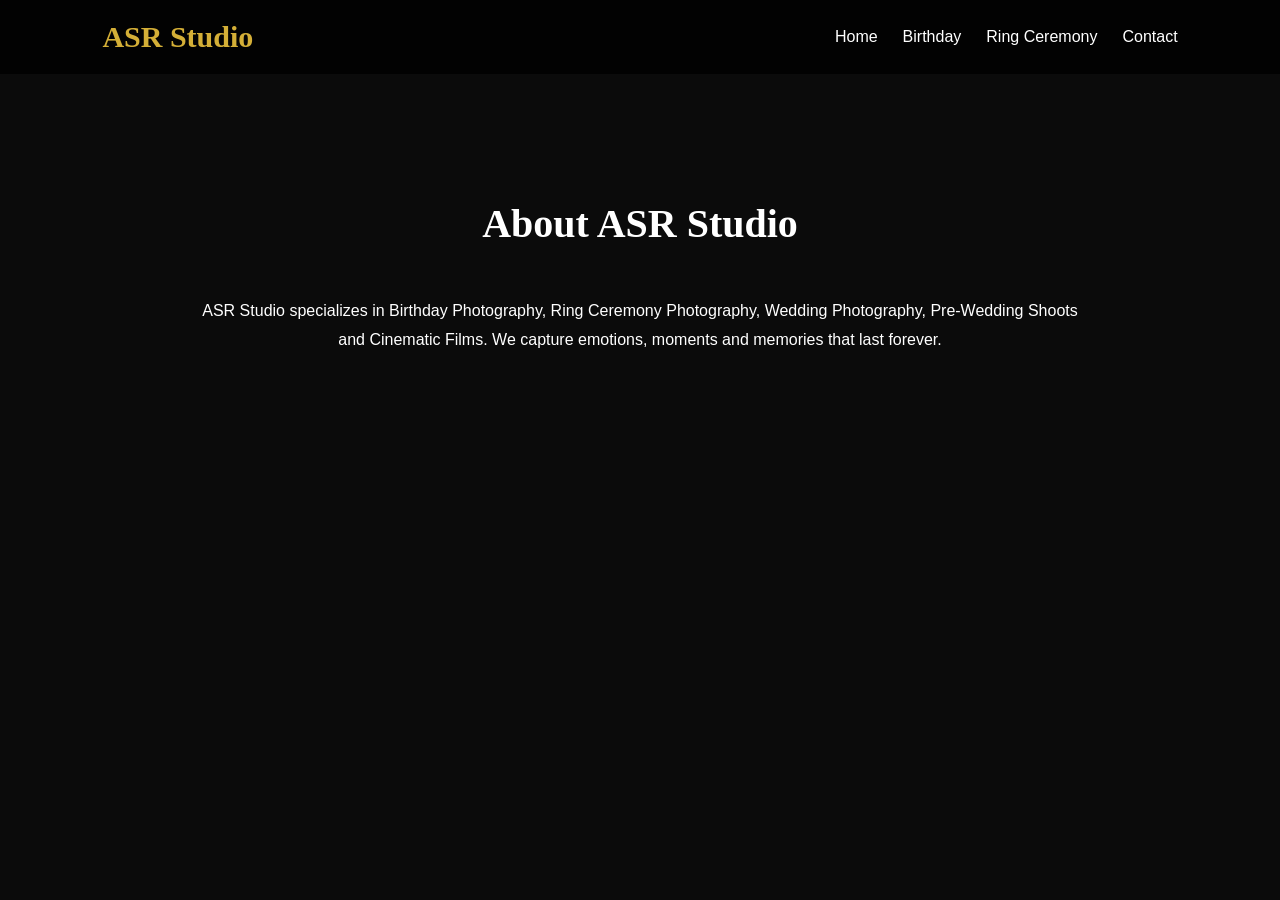
<file: about.html>
<!-- About Page -->
 <!DOCTYPE html>
<html>
<head>
<title>About Us | ASR Studio</title>
<link rel="stylesheet" href="assets/css/style.css">
</head>
<body>

<header class="header">
<div class="logo">ASR Studio</div>
<nav>
<ul>
<li><a href="index.html">Home</a></li>
<li><a href="birthday.html">Birthday</a></li>
<li><a href="ring-ceremony.html">Ring Ceremony</a></li>
<li><a href="contact.html">Contact</a></li>
</ul>
</nav>
</header>

<section class="services" style="margin-top:100px">

<h2>About ASR Studio</h2>

<p style="max-width:900px;margin:auto;text-align:center;line-height:1.8">
ASR Studio specializes in Birthday Photography,
Ring Ceremony Photography, Wedding Photography,
Pre-Wedding Shoots and Cinematic Films.
We capture emotions, moments and memories that last forever.
</p>

</section>

</body>
</html>
</file>
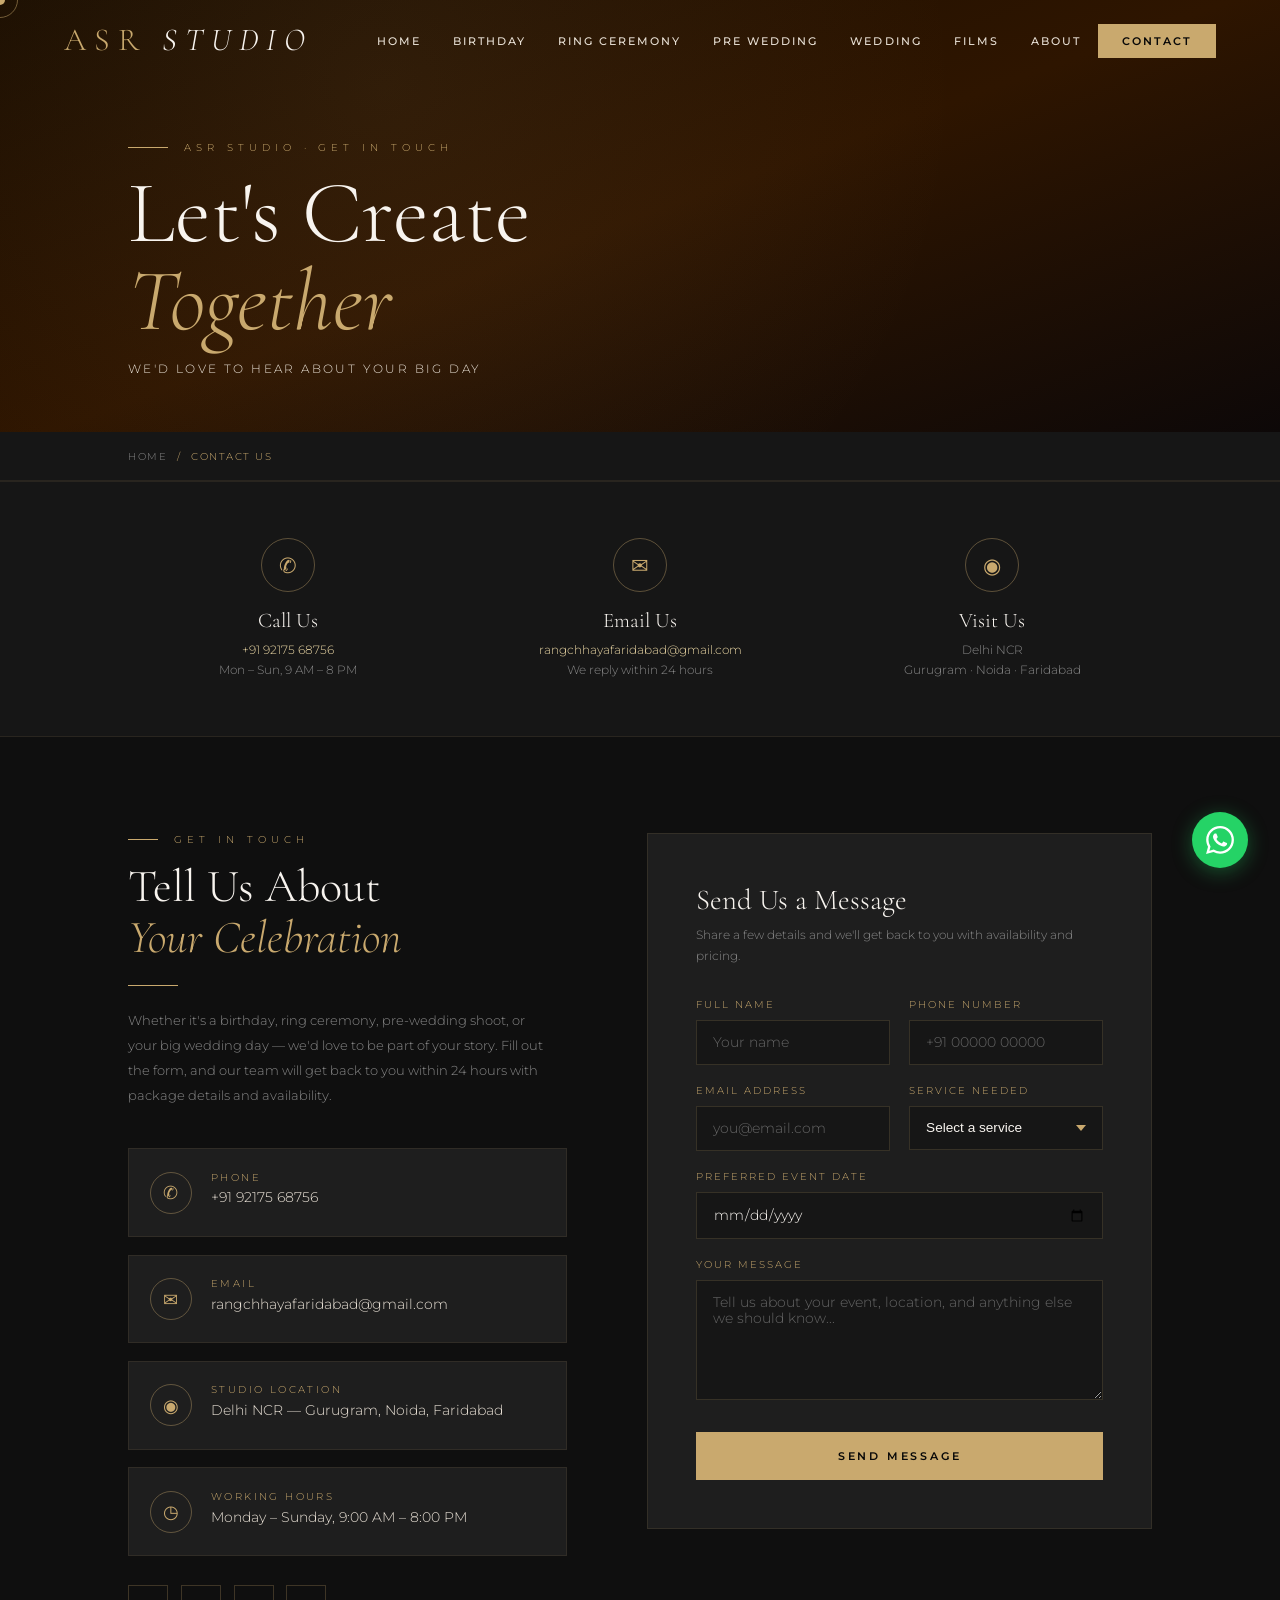
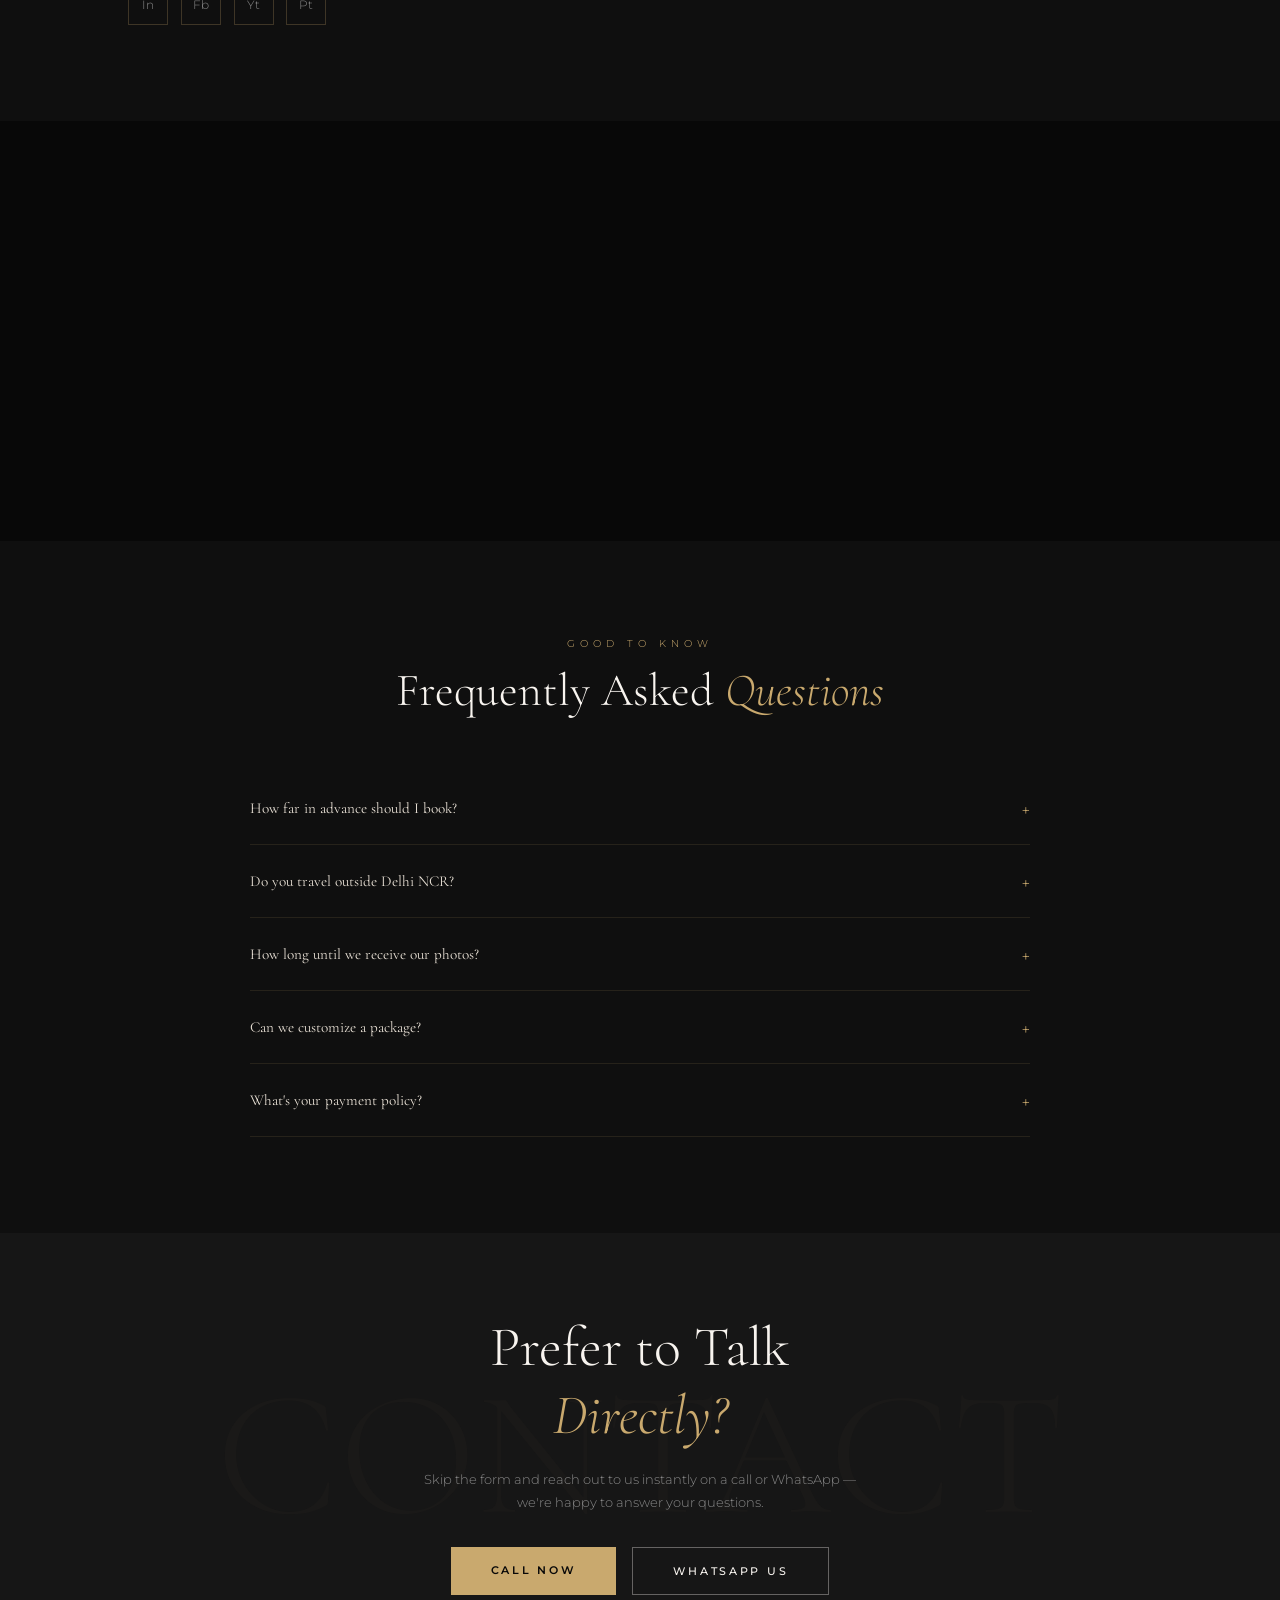
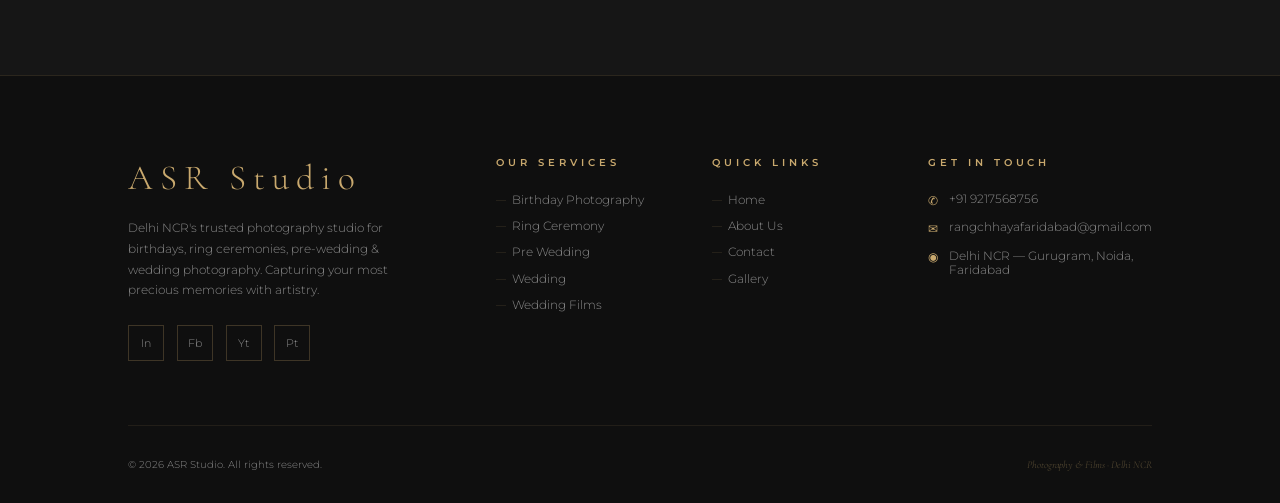
<file: contact.html>
<!DOCTYPE html>
<html lang="en">
<head>
  <meta charset="UTF-8" />
  <meta name="viewport" content="width=device-width, initial-scale=1.0, maximum-scale=5" />
  <title>Contact Us – ASR Studio Delhi NCR</title>
  <meta name="description" content="Get in touch with ASR Studio for birthday, pre-wedding, ring ceremony, and wedding photography across Delhi NCR." />
  <link rel="preconnect" href="https://fonts.googleapis.com" />
  <link rel="preconnect" href="https://fonts.gstatic.com" crossorigin />
  <link href="https://fonts.googleapis.com/css2?family=Cormorant+Garamond:ital,wght@0,300;0,400;0,600;1,300;1,400&family=Montserrat:wght@300;400;500;600&display=swap" rel="stylesheet" />
  <style>
    :root {
      --gold:#c9a96e;--gold-light:#e8d5a3;
      --black:#080808;--dark:#0f0f0f;--dark2:#161616;--dark3:#1e1e1e;
      --white:#f8f4ef;--white2:#e8e0d5;--gray:#888;
      --font-display:'Cormorant Garamond',serif;
      --font-body:'Montserrat',sans-serif;
      --tr:0.4s cubic-bezier(0.25,0.46,0.45,0.94);
    }
    *,*::before,*::after{box-sizing:border-box;margin:0;padding:0;}
    html{scroll-behavior:smooth;}
    body{background:var(--black);color:var(--white);font-family:var(--font-body);font-weight:300;overflow-x:hidden;cursor:none;}
    a{text-decoration:none;color:inherit;}
    img{display:block;width:100%;height:100%;object-fit:cover;}
    ul{list-style:none;}
    input,textarea,button{font-family:var(--font-body);}

    .cursor{position:fixed;top:0;left:0;width:10px;height:10px;background:var(--gold);border-radius:50%;pointer-events:none;z-index:99999;transform:translate(-50%,-50%);transition:width .2s,height .2s;will-change:transform;}
    .cursor-follower{position:fixed;top:0;left:0;width:36px;height:36px;border:1px solid rgba(201,169,110,.5);border-radius:50%;pointer-events:none;z-index:99998;transform:translate(-50%,-50%);will-change:transform;}

    #loader{position:fixed;inset:0;background:var(--black);z-index:9999;display:flex;flex-direction:column;align-items:center;justify-content:center;transition:opacity .6s ease,visibility .6s ease;}
    #loader.hidden{opacity:0;visibility:hidden;pointer-events:none;}
    .loader-logo{font-family:var(--font-display);font-size:clamp(3rem,8vw,6rem);font-weight:300;color:var(--gold);letter-spacing:.3em;animation:loaderPulse 1.5s ease-in-out infinite;}
    .loader-subtitle{font-size:.65rem;letter-spacing:.5em;color:var(--gray);margin-top:.5rem;text-transform:uppercase;}
    .loader-bar{width:160px;height:1px;background:var(--dark3);margin-top:2.5rem;overflow:hidden;position:relative;}
    .loader-bar::after{content:'';position:absolute;left:-100%;top:0;width:100%;height:100%;background:var(--gold);animation:loaderSlide 1.5s ease-in-out forwards;}
    @keyframes loaderPulse{0%,100%{opacity:1}50%{opacity:.4}}
    @keyframes loaderSlide{to{left:100%}}

    header{position:fixed;top:0;left:0;right:0;z-index:1000;padding:0 4rem;height:80px;display:flex;align-items:center;justify-content:space-between;transition:background .4s,height .3s;border-bottom:1px solid transparent;}
    header.scrolled{background:rgba(8,8,8,.95);backdrop-filter:blur(16px);border-color:rgba(201,169,110,.15);height:68px;}
    .logo{font-family:var(--font-display);font-size:2rem;font-weight:300;color:var(--gold);letter-spacing:.25em;text-transform:uppercase;}
    .logo span{font-style:italic;color:var(--white);}
    nav ul{display:flex;gap:.2rem;align-items:center;}
    nav ul li a{font-size:.7rem;font-weight:500;letter-spacing:.18em;text-transform:uppercase;color:var(--white2);padding:.5rem .9rem;position:relative;transition:color var(--tr);}
    nav ul li a::after{content:'';position:absolute;bottom:0;left:50%;right:50%;height:1px;background:var(--gold);transition:left var(--tr),right var(--tr);}
    nav ul li a:hover,nav ul li a.active{color:var(--gold);}
    nav ul li a:hover::after,nav ul li a.active::after{left:.9rem;right:.9rem;}
    .nav-cta{font-size:.68rem!important;font-weight:600!important;color:var(--black)!important;background:var(--gold);padding:.65rem 1.5rem!important;transition:background var(--tr)!important;}
    .nav-cta:hover{background:var(--gold-light)!important;}
    .nav-cta::after{display:none!important;}
    .hamburger{display:none;flex-direction:column;gap:5px;cursor:pointer;padding:8px;z-index:1001;}
    .hamburger span{display:block;width:28px;height:1.5px;background:var(--white);transition:var(--tr);}
    .hamburger.open span:nth-child(1){transform:translateY(6.5px) rotate(45deg);}
    .hamburger.open span:nth-child(2){opacity:0;}
    .hamburger.open span:nth-child(3){transform:translateY(-6.5px) rotate(-45deg);}
    .mobile-menu{display:none;position:fixed;inset:0;background:rgba(8,8,8,.98);z-index:999;flex-direction:column;align-items:center;justify-content:center;gap:2.5rem;backdrop-filter:blur(20px);}
    .mobile-menu.open{display:flex;}
    .mobile-menu a{font-family:var(--font-display);font-size:2.2rem;font-weight:300;letter-spacing:.15em;color:var(--white2);transition:color var(--tr);}
    .mobile-menu a:hover{color:var(--gold);}

    /* PAGE HERO */
    .page-hero{position:relative;height:48vh;min-height:340px;display:flex;align-items:flex-end;overflow:hidden;}
    .page-hero-bg{position:absolute;inset:0;background:linear-gradient(160deg,#1a0d00,#2e1500,#0d0808);}
    .page-hero-overlay{position:absolute;inset:0;background:radial-gradient(circle at 30% 20%,rgba(201,169,110,.08),transparent 60%);}
    .page-hero-content{position:relative;padding:0 8rem 3.5rem;z-index:2;}
    .page-eyebrow{font-size:.62rem;letter-spacing:.5em;text-transform:uppercase;color:var(--gold);margin-bottom:1rem;display:flex;align-items:center;gap:1rem;}
    .page-eyebrow::before{content:'';width:40px;height:1px;background:var(--gold);}
    .page-title{font-family:var(--font-display);font-size:clamp(2.8rem,7vw,5.5rem);font-weight:300;color:var(--white);line-height:1;}
    .page-title em{font-style:italic;color:var(--gold);}
    .page-subtitle{font-size:.75rem;letter-spacing:.2em;text-transform:uppercase;color:var(--white2);margin-top:1rem;}

    .breadcrumb{padding:1.1rem 8rem;background:var(--dark2);border-bottom:1px solid rgba(201,169,110,.1);display:flex;align-items:center;gap:.6rem;font-size:.65rem;letter-spacing:.15em;text-transform:uppercase;color:var(--gray);}
    .breadcrumb a{color:var(--gray);transition:color var(--tr);}
    .breadcrumb a:hover{color:var(--gold);}
    .breadcrumb span{color:var(--gold);}

    /* CONTACT GRID */
    .contact-section{padding:6rem 8rem;background:var(--dark);display:grid;grid-template-columns:1fr 1.15fr;gap:5rem;align-items:start;}
    .section-eyebrow{font-size:.62rem;letter-spacing:.5em;text-transform:uppercase;color:var(--gold);margin-bottom:1rem;display:flex;align-items:center;gap:1rem;}
    .section-eyebrow::before{content:'';width:30px;height:1px;background:var(--gold);}
    .section-title{font-family:var(--font-display);font-size:clamp(2.1rem,3.6vw,3.2rem);font-weight:300;color:var(--white);line-height:1.1;margin-bottom:1.3rem;}
    .section-title em{font-style:italic;color:var(--gold);}
    .section-desc{font-size:.82rem;line-height:1.9;color:var(--gray);font-weight:300;margin-bottom:2rem;max-width:420px;}
    .gold-line{width:50px;height:1px;background:var(--gold);margin:1.4rem 0;}

    /* INFO CARDS */
    .info-cards{display:flex;flex-direction:column;gap:1.1rem;margin-top:2.5rem;}
    .info-card{display:flex;align-items:flex-start;gap:1.2rem;padding:1.4rem 1.3rem;background:var(--dark3);border:1px solid rgba(201,169,110,.1);transition:border-color var(--tr),transform var(--tr);}
    .info-card:hover{border-color:rgba(201,169,110,.4);transform:translateX(4px);}
    .info-card-icon{width:42px;height:42px;border-radius:50%;border:1px solid rgba(201,169,110,.4);display:flex;align-items:center;justify-content:center;flex-shrink:0;color:var(--gold);font-size:1.1rem;}
    .info-card-label{font-size:.6rem;letter-spacing:.25em;text-transform:uppercase;color:var(--gold);margin-bottom:.3rem;}
    .info-card-value{font-size:.85rem;color:var(--white2);line-height:1.5;}
    .info-card-value a{transition:color var(--tr);}
    .info-card-value a:hover{color:var(--gold);}

    .social-row{display:flex;gap:.8rem;margin-top:1.8rem;}
    .social-row a{width:40px;height:40px;border:1px solid rgba(201,169,110,.25);display:flex;align-items:center;justify-content:center;font-size:.72rem;color:var(--gray);transition:border-color var(--tr),color var(--tr);}
    .social-row a:hover{border-color:var(--gold);color:var(--gold);}

    /* FORM */
    .contact-form-wrap{background:var(--dark3);border:1px solid rgba(201,169,110,.12);padding:3rem;position:relative;}
    .form-header{margin-bottom:2rem;}
    .form-title{font-family:var(--font-display);font-size:1.8rem;font-weight:300;color:var(--white);margin-bottom:.4rem;}
    .form-sub{font-size:.78rem;color:var(--gray);line-height:1.7;}
    .form-row{display:grid;grid-template-columns:1fr 1fr;gap:1.2rem;margin-bottom:1.2rem;}
    .field{position:relative;}
    .field.full{grid-column:1 / -1;}
    .field label{display:block;font-size:.62rem;letter-spacing:.2em;text-transform:uppercase;color:var(--gold);margin-bottom:.6rem;}
    .field input,.field select,.field textarea{width:100%;background:var(--dark2);border:1px solid rgba(201,169,110,.18);color:var(--white);font-size:.85rem;padding:.85rem 1rem;transition:border-color var(--tr),background var(--tr);font-weight:300;}
    .field input::placeholder,.field textarea::placeholder{color:rgba(136,136,136,.7);}
    .field input:focus,.field select:focus,.field textarea:focus{outline:none;border-color:var(--gold);background:var(--dark3);}
    .field textarea{resize:vertical;min-height:120px;font-family:var(--font-body);}
    .field select{appearance:none;cursor:pointer;background-image:url("data:image/svg+xml,%3Csvg xmlns='http://www.w3.org/2000/svg' width='10' height='6' viewBox='0 0 10 6'%3E%3Cpath d='M0 0L5 6L10 0' fill='%23c9a96e'/%3E%3C/svg%3E");background-repeat:no-repeat;background-position:right 1rem center;}
    .field select option{background:var(--dark2);color:var(--white);}

    .btn-submit{width:100%;font-size:.7rem;font-weight:600;letter-spacing:.25em;text-transform:uppercase;color:var(--black);background:var(--gold);padding:1.05rem 2rem;border:none;cursor:pointer;transition:background var(--tr),transform var(--tr);margin-top:.6rem;}
    .btn-submit:hover{background:var(--gold-light);transform:translateY(-2px);}
    .btn-submit:disabled{opacity:.6;cursor:not-allowed;transform:none;}

    .form-status{margin-top:1rem;font-size:.75rem;letter-spacing:.05em;display:none;padding:.85rem 1rem;border-left:2px solid var(--gold);background:rgba(201,169,110,.06);}
    .form-status.show{display:block;}
    .form-status.error{border-color:#c96e6e;background:rgba(201,110,110,.08);color:#e8b3b3;}
    .form-status.success{color:var(--gold-light);}

    /* MAP */
    .map-section{padding:0;background:var(--black);}
    .map-frame{width:100%;height:420px;filter:grayscale(.3) invert(.92) contrast(.9);border:none;display:block;}

    /* QUICK CONTACT STRIP */
    .quick-strip{background:var(--dark2);padding:3.5rem 8rem;display:grid;grid-template-columns:repeat(3,1fr);gap:2rem;border-top:1px solid rgba(201,169,110,.1);border-bottom:1px solid rgba(201,169,110,.1);}
    .quick-item{text-align:center;}
    .quick-item-icon{width:54px;height:54px;border-radius:50%;border:1px solid rgba(201,169,110,.4);display:flex;align-items:center;justify-content:center;margin:0 auto 1rem;color:var(--gold);font-size:1.3rem;}
    .quick-item-title{font-family:var(--font-display);font-size:1.3rem;color:var(--white);margin-bottom:.4rem;}
    .quick-item-desc{font-size:.75rem;color:var(--gray);line-height:1.7;}
    .quick-item-desc a{color:var(--gold-light);transition:color var(--tr);}
    .quick-item-desc a:hover{color:var(--gold);}

    /* FAQ */
    .faq-section{padding:6rem 8rem;background:var(--dark);}
    .faq-header{text-align:center;margin-bottom:3.5rem;}
    .faq-header .section-eyebrow{justify-content:center;}
    .faq-header .section-eyebrow::before{display:none;}
    .faq-list{max-width:780px;margin:0 auto;}
    .faq-item{border-bottom:1px solid rgba(201,169,110,.12);}
    .faq-question{display:flex;justify-content:space-between;align-items:center;padding:1.5rem 0;cursor:pointer;font-size:.95rem;color:var(--white2);font-family:var(--font-display);font-weight:400;}
    .faq-icon{color:var(--gold);font-size:1.2rem;transition:transform .3s;flex-shrink:0;margin-left:1rem;}
    .faq-item.open .faq-icon{transform:rotate(45deg);}
    .faq-answer{max-height:0;overflow:hidden;transition:max-height .35s ease;}
    .faq-item.open .faq-answer{max-height:200px;}
    .faq-answer-inner{padding-bottom:1.5rem;font-size:.82rem;color:var(--gray);line-height:1.8;}

    /* CTA */
    .cta-section{padding:5rem 8rem;text-align:center;background:var(--dark2);position:relative;overflow:hidden;}
    .cta-section::before{content:'CONTACT';position:absolute;top:50%;left:50%;transform:translate(-50%,-50%);font-family:var(--font-display);font-size:14vw;font-weight:300;color:rgba(201,169,110,.025);pointer-events:none;white-space:nowrap;}
    .cta-title{font-family:var(--font-display);font-size:clamp(2rem,4.5vw,3.5rem);font-weight:300;color:var(--white);margin-bottom:1.2rem;position:relative;}
    .cta-title em{font-style:italic;color:var(--gold);}
    .cta-desc{font-size:.82rem;color:var(--gray);max-width:460px;margin:0 auto 2rem;line-height:1.8;position:relative;}
    .cta-btns{display:flex;gap:1rem;justify-content:center;flex-wrap:wrap;position:relative;}
    .btn-primary{font-size:.68rem;font-weight:600;letter-spacing:.25em;text-transform:uppercase;color:var(--black);background:var(--gold);padding:1rem 2.5rem;transition:background var(--tr),transform var(--tr);display:inline-block;}
    .btn-primary:hover{background:var(--gold-light);transform:translateY(-2px);}
    .btn-outline{font-size:.68rem;font-weight:500;letter-spacing:.25em;text-transform:uppercase;color:var(--white);border:1px solid rgba(248,244,239,.35);padding:1rem 2.5rem;transition:border-color var(--tr),color var(--tr);display:inline-block;}
    .btn-outline:hover{border-color:var(--gold);color:var(--gold);}

    /* FOOTER */
    footer{background:var(--dark);padding:5rem 8rem 2rem;border-top:1px solid rgba(201,169,110,.15);}
    .footer-top{display:grid;grid-template-columns:2fr 1fr 1fr 1fr;gap:4rem;margin-bottom:4rem;}
    .footer-logo{font-family:var(--font-display);font-size:2.2rem;font-weight:300;color:var(--gold);letter-spacing:.2em;margin-bottom:1.2rem;}
    .footer-about{font-size:.72rem;line-height:1.8;color:var(--gray);max-width:280px;}
    .footer-social{display:flex;gap:.8rem;margin-top:1.5rem;}
    .footer-social a{width:36px;height:36px;border:1px solid rgba(201,169,110,.25);display:flex;align-items:center;justify-content:center;font-size:.7rem;color:var(--gray);transition:border-color var(--tr),color var(--tr);}
    .footer-social a:hover{border-color:var(--gold);color:var(--gold);}
    .footer-col-title{font-size:.62rem;letter-spacing:.4em;text-transform:uppercase;color:var(--gold);margin-bottom:1.5rem;font-weight:600;}
    .footer-col ul{display:flex;flex-direction:column;gap:.7rem;}
    .footer-col ul li a{font-size:.75rem;color:var(--gray);transition:color var(--tr);display:flex;align-items:center;gap:.4rem;}
    .footer-col ul li a::before{content:'—';color:rgba(201,169,110,.3);font-size:.6rem;}
    .footer-col ul li a:hover{color:var(--white2);}
    .footer-contact-item{display:flex;gap:.7rem;align-items:flex-start;font-size:.72rem;color:var(--gray);margin-bottom:.8rem;}
    .footer-contact-icon{color:var(--gold);flex-shrink:0;margin-top:.1rem;}
    .footer-bottom{padding-top:2rem;border-top:1px solid rgba(201,169,110,.1);display:flex;justify-content:space-between;align-items:center;}
    .footer-copy{font-size:.65rem;color:var(--gray);}
    .footer-credits{font-size:.65rem;color:rgba(201,169,110,.4);font-family:var(--font-display);font-style:italic;}

    .whatsapp-btn{position:fixed;bottom:2rem;right:2rem;z-index:900;width:56px;height:56px;border-radius:50%;background:#25D366;display:flex;align-items:center;justify-content:center;box-shadow:0 4px 20px rgba(37,211,102,.35);transition:transform var(--tr);}
    .whatsapp-btn:hover{transform:scale(1.12);}
    .whatsapp-btn svg{width:28px;height:28px;fill:white;}

    .reveal{opacity:0;transform:translateY(32px);transition:opacity .7s ease,transform .7s ease;}
    .reveal.revealed{opacity:1;transform:translateY(0);}

    @media(max-width:1100px){
      .contact-section{grid-template-columns:1fr;gap:3rem;}
      .quick-strip{grid-template-columns:1fr;gap:2.5rem;}
      footer,.breadcrumb,.contact-section,.faq-section,.cta-section,.quick-strip{padding-left:4rem;padding-right:4rem;}
      .page-hero-content{padding:0 4rem 3rem;}
      .contact-form-wrap{padding:2.2rem;}
    }
    @media(max-width:900px){
      nav{display:none;}
      .hamburger{display:flex;}
      .breadcrumb,.contact-section,.faq-section,.cta-section,.quick-strip{padding-left:2rem;padding-right:2rem;}
      footer{padding:4rem 2rem 2rem;}
      .footer-top{grid-template-columns:1fr;gap:2rem;}
      .footer-bottom{flex-direction:column;gap:1rem;text-align:center;}
      header{padding:0 1.5rem;}
      .page-hero-content{padding:0 2rem 2.5rem;}
      .form-row{grid-template-columns:1fr;}
    }
    @media(max-width:580px){
      .cta-btns{flex-direction:column;align-items:center;}
      .contact-form-wrap{padding:1.8rem;}
    }
  </style>
</head>
<body>

<div class="cursor" id="cursor"></div>
<div class="cursor-follower" id="cursorFollower"></div>

<div id="loader">
  <div class="loader-logo">ASR</div>
  <div class="loader-subtitle">Studio · Photography</div>
  <div class="loader-bar"></div>
</div>

<a href="https://wa.me/9217568756" class="whatsapp-btn" target="_blank" aria-label="WhatsApp">
  <svg viewBox="0 0 24 24"><path d="M17.472 14.382c-.297-.149-1.758-.867-2.03-.967-.273-.099-.471-.148-.67.15-.197.297-.767.966-.94 1.164-.173.199-.347.223-.644.075-.297-.15-1.255-.463-2.39-1.475-.883-.788-1.48-1.761-1.653-2.059-.173-.297-.018-.458.13-.606.134-.133.298-.347.446-.52.149-.174.198-.298.298-.497.099-.198.05-.371-.025-.52-.075-.149-.669-1.612-.916-2.207-.242-.579-.487-.5-.669-.51-.173-.008-.371-.01-.57-.01-.198 0-.52.074-.792.372-.272.297-1.04 1.016-1.04 2.479 0 1.462 1.065 2.875 1.213 3.074.149.198 2.096 3.2 5.077 4.487.709.306 1.262.489 1.694.625.712.227 1.36.195 1.871.118.571-.085 1.758-.719 2.006-1.413.248-.694.248-1.289.173-1.413-.074-.124-.272-.198-.57-.347m-5.421 7.403h-.004a9.87 9.87 0 01-5.031-1.378l-.361-.214-3.741.982.998-3.648-.235-.374a9.86 9.86 0 01-1.51-5.26c.001-5.45 4.436-9.884 9.888-9.884 2.64 0 5.122 1.03 6.988 2.898a9.825 9.825 0 012.893 6.994c-.003 5.45-4.437 9.884-9.885 9.884m8.413-18.297A11.815 11.815 0 0012.05 0C5.495 0 .16 5.335.157 11.892c0 2.096.547 4.142 1.588 5.945L.057 24l6.305-1.654a11.882 11.882 0 005.683 1.448h.005c6.554 0 11.89-5.335 11.893-11.893a11.821 11.821 0 00-3.48-8.413z"/></svg>
</a>

<header id="mainHeader">
  <a href="index.html" class="logo">ASR <span>Studio</span></a>
  <nav>
    <ul>
      <li><a href="index.html">Home</a></li>
      <li><a href="birthday.html">Birthday</a></li>
      <li><a href="ring-ceremony.html">Ring Ceremony</a></li>
      <li><a href="pre-wedding.html">Pre Wedding</a></li>
      <li><a href="wedding.html">Wedding</a></li>
      <li><a href="films.html">Films</a></li>
      <li><a href="about.html">About</a></li>
      <li><a href="contact.html" class="nav-cta active">Contact</a></li>
    </ul>
  </nav>
  <div class="hamburger" id="hamburger"><span></span><span></span><span></span></div>
</header>

<div class="mobile-menu" id="mobileMenu">
  <a href="index.html">Home</a>
  <a href="birthday.html">Birthday</a>
  <a href="ring-ceremony.html">Ring Ceremony</a>
  <a href="pre-wedding.html">Pre Wedding</a>
  <a href="wedding.html">Wedding</a>
  <a href="films.html">Films</a>
  <a href="about.html">About</a>
  <a href="contact.html">Contact</a>
</div>

<!-- PAGE HERO -->
<div class="page-hero">
  <div class="page-hero-bg"></div>
  <div class="page-hero-overlay"></div>
  <div class="page-hero-content">
    <div class="page-eyebrow">ASR Studio · Get In Touch</div>
    <h1 class="page-title">Let's Create<br><em>Together</em></h1>
    <p class="page-subtitle">We'd love to hear about your big day</p>
  </div>
</div>

<!-- BREADCRUMB -->
<div class="breadcrumb">
  <a href="index.html">Home</a><span>/</span><span>Contact Us</span>
</div>

<!-- QUICK CONTACT STRIP -->
<div class="quick-strip">
  <div class="quick-item reveal">
    <div class="quick-item-icon">✆</div>
    <div class="quick-item-title">Call Us</div>
    <div class="quick-item-desc"><a href="tel:+919217568756">+91 92175 68756</a><br/>Mon – Sun, 9 AM – 8 PM</div>
  </div>
  <div class="quick-item reveal">
    <div class="quick-item-icon">✉</div>
    <div class="quick-item-title">Email Us</div>
    <div class="quick-item-desc"><a href="mailto:rangchhayafaridabad@gmail.com">rangchhayafaridabad@gmail.com</a><br/>We reply within 24 hours</div>
  </div>
  <div class="quick-item reveal">
    <div class="quick-item-icon">◉</div>
    <div class="quick-item-title">Visit Us</div>
    <div class="quick-item-desc">Delhi NCR<br/>Gurugram · Noida · Faridabad</div>
  </div>
</div>

<!-- CONTACT GRID -->
<div class="contact-section">
  <div class="reveal">
    <div class="section-eyebrow">Get In Touch</div>
    <h2 class="section-title">Tell Us About<br><em>Your Celebration</em></h2>
    <div class="gold-line"></div>
    <p class="section-desc">Whether it's a birthday, ring ceremony, pre-wedding shoot, or your big wedding day — we'd love to be part of your story. Fill out the form, and our team will get back to you within 24 hours with package details and availability.</p>

    <div class="info-cards">
      <div class="info-card">
        <div class="info-card-icon">✆</div>
        <div>
          <div class="info-card-label">Phone</div>
          <div class="info-card-value"><a href="tel:+919217568756">+91 92175 68756</a></div>
        </div>
      </div>
      <div class="info-card">
        <div class="info-card-icon">✉</div>
        <div>
          <div class="info-card-label">Email</div>
          <div class="info-card-value"><a href="mailto:rangchhayafaridabad@gmail.com">rangchhayafaridabad@gmail.com</a></div>
        </div>
      </div>
      <div class="info-card">
        <div class="info-card-icon">◉</div>
        <div>
          <div class="info-card-label">Studio Location</div>
          <div class="info-card-value">Delhi NCR — Gurugram, Noida, Faridabad</div>
        </div>
      </div>
      <div class="info-card">
        <div class="info-card-icon">◷</div>
        <div>
          <div class="info-card-label">Working Hours</div>
          <div class="info-card-value">Monday – Sunday, 9:00 AM – 8:00 PM</div>
        </div>
      </div>
    </div>

    <div class="social-row">
      <a href="#" aria-label="Instagram">In</a>
      <a href="#" aria-label="Facebook">Fb</a>
      <a href="#" aria-label="YouTube">Yt</a>
      <a href="#" aria-label="Pinterest">Pt</a>
    </div>
  </div>

  <div class="contact-form-wrap reveal">
    <div class="form-header">
      <div class="form-title">Send Us a Message</div>
      <p class="form-sub">Share a few details and we'll get back to you with availability and pricing.</p>
    </div>

    <form id="contactForm" action="https://formspree.io/f/YOUR_FORM_ID" method="POST">
      <div class="form-row">
        <div class="field">
          <label for="name">Full Name</label>
          <input type="text" id="name" name="name" placeholder="Your name" required />
        </div>
        <div class="field">
          <label for="phone">Phone Number</label>
          <input type="tel" id="phone" name="phone" placeholder="+91 00000 00000" required />
        </div>
      </div>

      <div class="form-row">
        <div class="field">
          <label for="email">Email Address</label>
          <input type="email" id="email" name="email" placeholder="you@email.com" required />
        </div>
        <div class="field">
          <label for="service">Service Needed</label>
          <select id="service" name="service" required>
            <option value="" disabled selected>Select a service</option>
            <option value="Birthday Photography">Birthday Photography</option>
            <option value="Ring Ceremony">Ring Ceremony</option>
            <option value="Pre Wedding">Pre Wedding</option>
            <option value="Wedding">Wedding</option>
            <option value="Wedding Films">Wedding Films</option>
            <option value="Other">Other</option>
          </select>
        </div>
      </div>

      <div class="form-row">
        <div class="field full">
          <label for="eventdate">Preferred Event Date</label>
          <input type="date" id="eventdate" name="event_date" />
        </div>
      </div>

      <div class="form-row">
        <div class="field full">
          <label for="message">Your Message</label>
          <textarea id="message" name="message" placeholder="Tell us about your event, location, and anything else we should know..." rows="5" required></textarea>
        </div>
      </div>

      <button type="submit" class="btn-submit" id="submitBtn">Send Message</button>
      <div class="form-status" id="formStatus"></div>
    </form>
  </div>
</div>

<!-- MAP -->
<div class="map-section">
  <iframe class="map-frame" src="https://www.google.com/maps?q=Gurugram%2C+Haryana%2C+India&output=embed" loading="lazy" referrerpolicy="no-referrer-when-downgrade" title="ASR Studio Location"></iframe>
</div>

<!-- FAQ -->
<section class="faq-section">
  <div class="faq-header reveal">
    <div class="section-eyebrow">Good To Know</div>
    <h2 class="section-title">Frequently Asked <em>Questions</em></h2>
  </div>
  <div class="faq-list reveal">
    <div class="faq-item">
      <div class="faq-question">How far in advance should I book?<span class="faq-icon">+</span></div>
      <div class="faq-answer"><div class="faq-answer-inner">We recommend booking at least 4–6 weeks in advance for weddings and pre-wedding shoots, and 1–2 weeks for birthdays and smaller celebrations, to ensure your preferred date and photographer.</div></div>
    </div>
    <div class="faq-item">
      <div class="faq-question">Do you travel outside Delhi NCR?<span class="faq-icon">+</span></div>
      <div class="faq-answer"><div class="faq-answer-inner">Yes! We regularly shoot destination pre-weddings and weddings across India. Travel and accommodation charges apply separately based on location.</div></div>
    </div>
    <div class="faq-item">
      <div class="faq-question">How long until we receive our photos?<span class="faq-icon">+</span></div>
      <div class="faq-answer"><div class="faq-answer-inner">Delivery timelines depend on your package — typically 5 to 10 days for edited photos, with a sneak peek shared within 48 hours of your shoot.</div></div>
    </div>
    <div class="faq-item">
      <div class="faq-question">Can we customize a package?<span class="faq-icon">+</span></div>
      <div class="faq-answer"><div class="faq-answer-inner">Absolutely. Every celebration is different, so we're happy to tailor coverage hours, number of photographers, albums, and films to suit your needs and budget.</div></div>
    </div>
    <div class="faq-item">
      <div class="faq-question">What's your payment policy?<span class="faq-icon">+</span></div>
      <div class="faq-answer"><div class="faq-answer-inner">We require a 30% advance to confirm your booking, with the balance due on or before the event day. We accept UPI, bank transfer, and cash.</div></div>
    </div>
  </div>
</section>

<!-- CTA -->
<section class="cta-section">
  <h2 class="cta-title reveal">Prefer to Talk<br><em>Directly?</em></h2>
  <p class="cta-desc reveal">Skip the form and reach out to us instantly on a call or WhatsApp — we're happy to answer your questions.</p>
  <div class="cta-btns reveal">
    <a href="tel:+919876543210" class="btn-primary">Call Now</a>
    <a href="https://wa.me/919217568756" class="btn-outline">WhatsApp Us</a>
  </div>
</section>

<!-- FOOTER -->
<footer>
  <div class="footer-top">
    <div>
      <div class="footer-logo">ASR Studio</div>
      <p class="footer-about">Delhi NCR's trusted photography studio for birthdays, ring ceremonies, pre-wedding & wedding photography. Capturing your most precious memories with artistry.</p>
      <div class="footer-social">
        <a href="#" aria-label="Instagram">In</a>
        <a href="#" aria-label="Facebook">Fb</a>
        <a href="#" aria-label="YouTube">Yt</a>
        <a href="#" aria-label="Pinterest">Pt</a>
      </div>
    </div>
    <div class="footer-col">
      <div class="footer-col-title">Our Services</div>
      <ul>
        <li><a href="birthday.html">Birthday Photography</a></li>
        <li><a href="ring-ceremony.html">Ring Ceremony</a></li>
        <li><a href="pre-wedding.html">Pre Wedding</a></li>
        <li><a href="wedding.html">Wedding</a></li>
        <li><a href="films.html">Wedding Films</a></li>
      </ul>
    </div>
    <div class="footer-col">
      <div class="footer-col-title">Quick Links</div>
      <ul>
        <li><a href="index.html">Home</a></li>
        <li><a href="about.html">About Us</a></li>
        <li><a href="contact.html">Contact</a></li>
        <li><a href="#gallery">Gallery</a></li>
      </ul>
    </div>
    <div class="footer-col">
      <div class="footer-col-title">Get In Touch</div>
      <div class="footer-contact-item"><span class="footer-contact-icon">✆</span><span>+91 9217568756</span></div>
      <div class="footer-contact-item"><span class="footer-contact-icon">✉</span><span>rangchhayafaridabad@gmail.com</span></div>
      <div class="footer-contact-item"><span class="footer-contact-icon">◉</span><span>Delhi NCR — Gurugram, Noida, Faridabad</span></div>
    </div>
  </div>
  <div class="footer-bottom">
    <span class="footer-copy">© 2026 ASR Studio. All rights reserved.</span>  
    <span class="footer-credits">Photography &amp; Films · Delhi NCR</span>
  </div>
</footer>
<script>
(function(){
  'use strict';

  window.addEventListener('load', function(){
    setTimeout(function(){ document.getElementById('loader').classList.add('hidden'); }, 1500);
  });

  var cur = document.getElementById('cursor');
  var fol = document.getElementById('cursorFollower');
  var mx=0,my=0,fx=0,fy=0;
  document.addEventListener('mousemove', function(e){ mx=e.clientX; my=e.clientY; });
  (function loop(){
    cur.style.cssText = 'left:'+mx+'px;top:'+my+'px;';
    fx += (mx-fx)*0.12; fy += (my-fy)*0.12;
    fol.style.cssText = 'left:'+fx+'px;top:'+fy+'px;';
    requestAnimationFrame(loop);
  })();
  document.querySelectorAll('a,button').forEach(function(el){
    el.addEventListener('mouseenter',function(){ cur.style.width='18px'; cur.style.height='18px'; fol.style.width='56px'; fol.style.height='56px'; });
    el.addEventListener('mouseleave',function(){ cur.style.width='10px'; cur.style.height='10px'; fol.style.width='36px'; fol.style.height='36px'; });
  });

  window.addEventListener('scroll', function(){ document.getElementById('mainHeader').classList.toggle('scrolled', window.scrollY > 60); }, {passive:true});

  var ham = document.getElementById('hamburger'), mob = document.getElementById('mobileMenu');
  ham.addEventListener('click', function(){ ham.classList.toggle('open'); mob.classList.toggle('open'); });
  mob.querySelectorAll('a').forEach(function(a){ a.addEventListener('click',function(){ ham.classList.remove('open'); mob.classList.remove('open'); }); });

  var revEls = document.querySelectorAll('.reveal');
  var revObs = new IntersectionObserver(function(entries){
    entries.forEach(function(e){ if(e.isIntersecting) e.target.classList.add('revealed'); });
  }, {threshold:0.1, rootMargin:'0px 0px -40px 0px'});
  revEls.forEach(function(r){ revObs.observe(r); });

  /* FAQ accordion */
  document.querySelectorAll('.faq-question').forEach(function(q){
    q.addEventListener('click', function(){
      var item = q.parentElement;
      var wasOpen = item.classList.contains('open');
      document.querySelectorAll('.faq-item.open').forEach(function(i){ i.classList.remove('open'); });
      if(!wasOpen) item.classList.add('open');
    });
  });

  /* FORM submit handling */
  var form = document.getElementById('contactForm');
  var statusEl = document.getElementById('formStatus');
  var submitBtn = document.getElementById('submitBtn');

  form.addEventListener('submit', function(e){
    e.preventDefault();
    statusEl.className = 'form-status show';
    statusEl.textContent = 'Sending your message...';
    submitBtn.disabled = true;
    submitBtn.textContent = 'Sending...';

    var data = new FormData(form);

    fetch(form.action, {
      method: 'POST',
      body: data,
      headers: { 'Accept': 'application/json' }
    }).then(function(response){
      if(response.ok){
        statusEl.className = 'form-status show success';
        statusEl.textContent = 'Thank you! Your message has been sent. We will get back to you within 24 hours.';
        form.reset();
      } else {
        statusEl.className = 'form-status show error';
        statusEl.textContent = 'Something went wrong. Please try again or contact us directly via phone or WhatsApp.';
      }
    }).catch(function(){
      statusEl.className = 'form-status show error';
      statusEl.textContent = 'Could not send message. Please check your connection or contact us directly via phone or WhatsApp.';
    }).finally(function(){
      submitBtn.disabled = false;
      submitBtn.textContent = 'Send Message';
    });
  });

})();
</script>
</body>
</html>
</file>
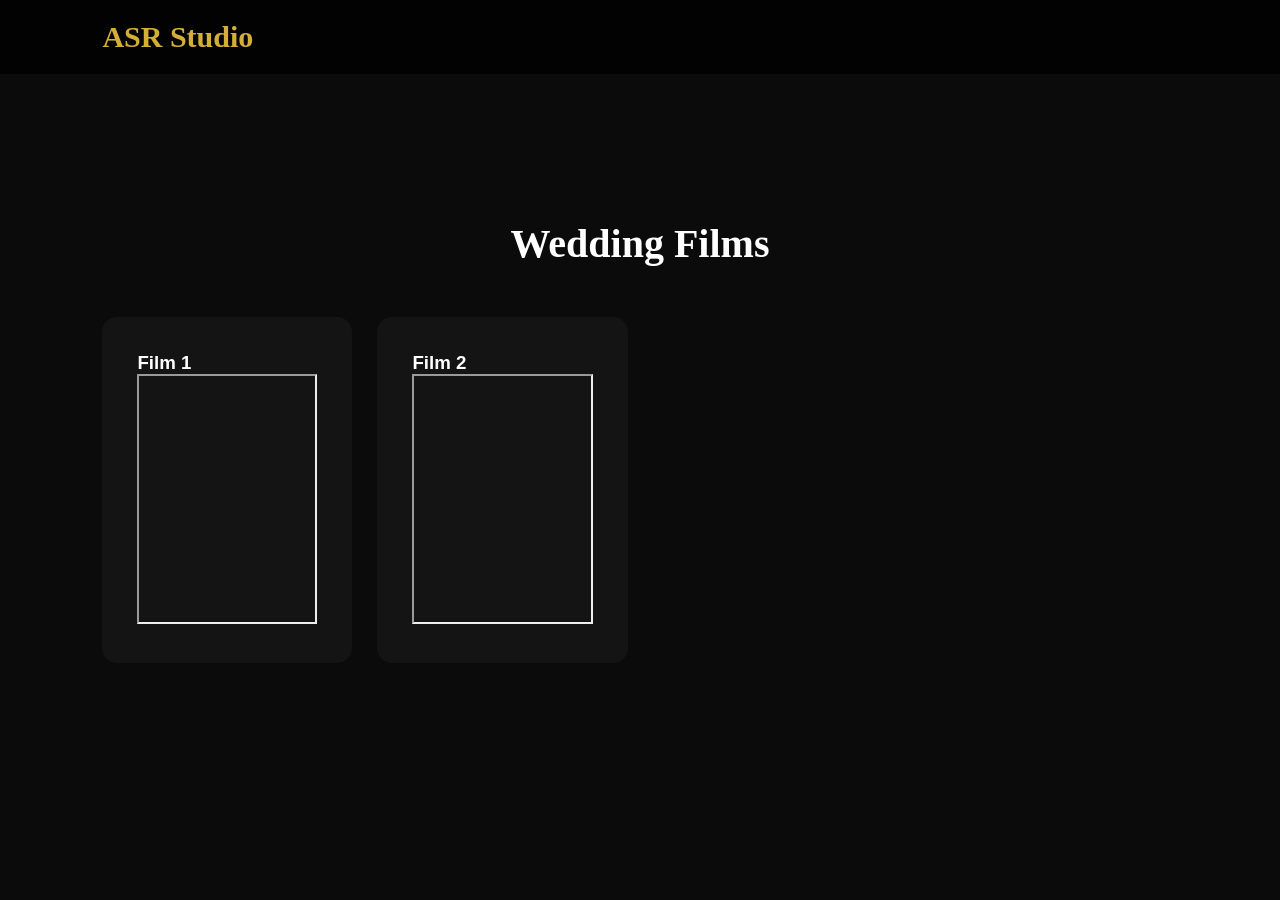
<file: films.html>
<!DOCTYPE html>
<html>
<head>
<title>Films | ASR Studio</title>
<link rel="stylesheet" href="assets/css/style.css">
</head>

<body>

<header class="header">
<div class="logo">ASR Studio</div>
</header>

<section class="services" style="margin-top:120px">

<h2>Wedding Films</h2>

<div class="service-grid">

<div class="card">
<h3>Film 1</h3>
<iframe width="100%" height="250"
src="https://www.youtube.com/embed/VIDEO_ID">
</iframe>
</div>

<div class="card">
<h3>Film 2</h3>
<iframe width="100%" height="250"
src="https://www.youtube.com/embed/VIDEO_ID">
</iframe>
</div>

</div>

</section>

</body>
</html>
</file>
<file: assets/css/style.css>
/* Main Styles */
*{
margin:0;
padding:0;
box-sizing:border-box;
}

body{
font-family:'Poppins',sans-serif;
background:#0b0b0b;
color:white;
}

.header{
position:fixed;
top:0;
width:100%;
padding:20px 8%;
display:flex;
justify-content:space-between;
align-items:center;
background:rgba(0,0,0,.8);
backdrop-filter:blur(10px);
z-index:999;
}

.logo{
font-size:30px;
font-family:'Playfair Display',serif;
color:#D4AF37;
font-weight:700;
}

nav ul{
display:flex;
list-style:none;
gap:25px;
}

nav a{
color:white;
text-decoration:none;
transition:.3s;
}

nav a:hover{
color:#D4AF37;
}

.hero{
height:100vh;
background:url('../images/birthday/birthday1.jpg');
background-size:cover;
background-position:center;
position:relative;
display:flex;
justify-content:center;
align-items:center;
text-align:center;
}

.overlay{
position:absolute;
inset:0;
background:rgba(0,0,0,.55);
}

.hero-content{
position:relative;
z-index:2;
}

.hero h1{
font-size:70px;
font-family:'Playfair Display',serif;
margin-bottom:20px;
}

.hero p{
font-size:20px;
margin-bottom:25px;
}

.btn{
display:inline-block;
padding:14px 35px;
background:#D4AF37;
color:black;
text-decoration:none;
border-radius:40px;
font-weight:600;
}

.services{
padding:100px 8%;
}

.services h2{
text-align:center;
font-size:40px;
margin-bottom:50px;
font-family:'Playfair Display',serif;
}

.service-grid{
display:grid;
grid-template-columns:repeat(4,1fr);
gap:25px;
}

.card{
background:#141414;
padding:35px;
border-radius:15px;
transition:.3s;
}

.card:hover{
transform:translateY(-8px);
}

.featured{
padding:100px 8%;
}

.featured h2{
text-align:center;
font-size:40px;
margin-bottom:40px;
font-family:'Playfair Display',serif;
}

.gallery{
display:grid;
grid-template-columns:repeat(4,1fr);
gap:15px;
}

.gallery img{
width:100%;
height:320px;
object-fit:cover;
border-radius:10px;
}

footer{
padding:30px;
text-align:center;
background:#111;
}

@media(max-width:768px){

.hero h1{
font-size:42px;
}

.service-grid{
grid-template-columns:1fr;
}

.gallery{
grid-template-columns:1fr;
}

nav{
display:none;
}

}

footer{
background:#111;
padding:50px 20px;
text-align:center;
}

.footer-content h3{
font-size:30px;
font-family:'Playfair Display',serif;
color:#D4AF37;
margin-bottom:15px;
}

.footer-content p{
color:#ccc;
line-height:1.8;
}
</file>
